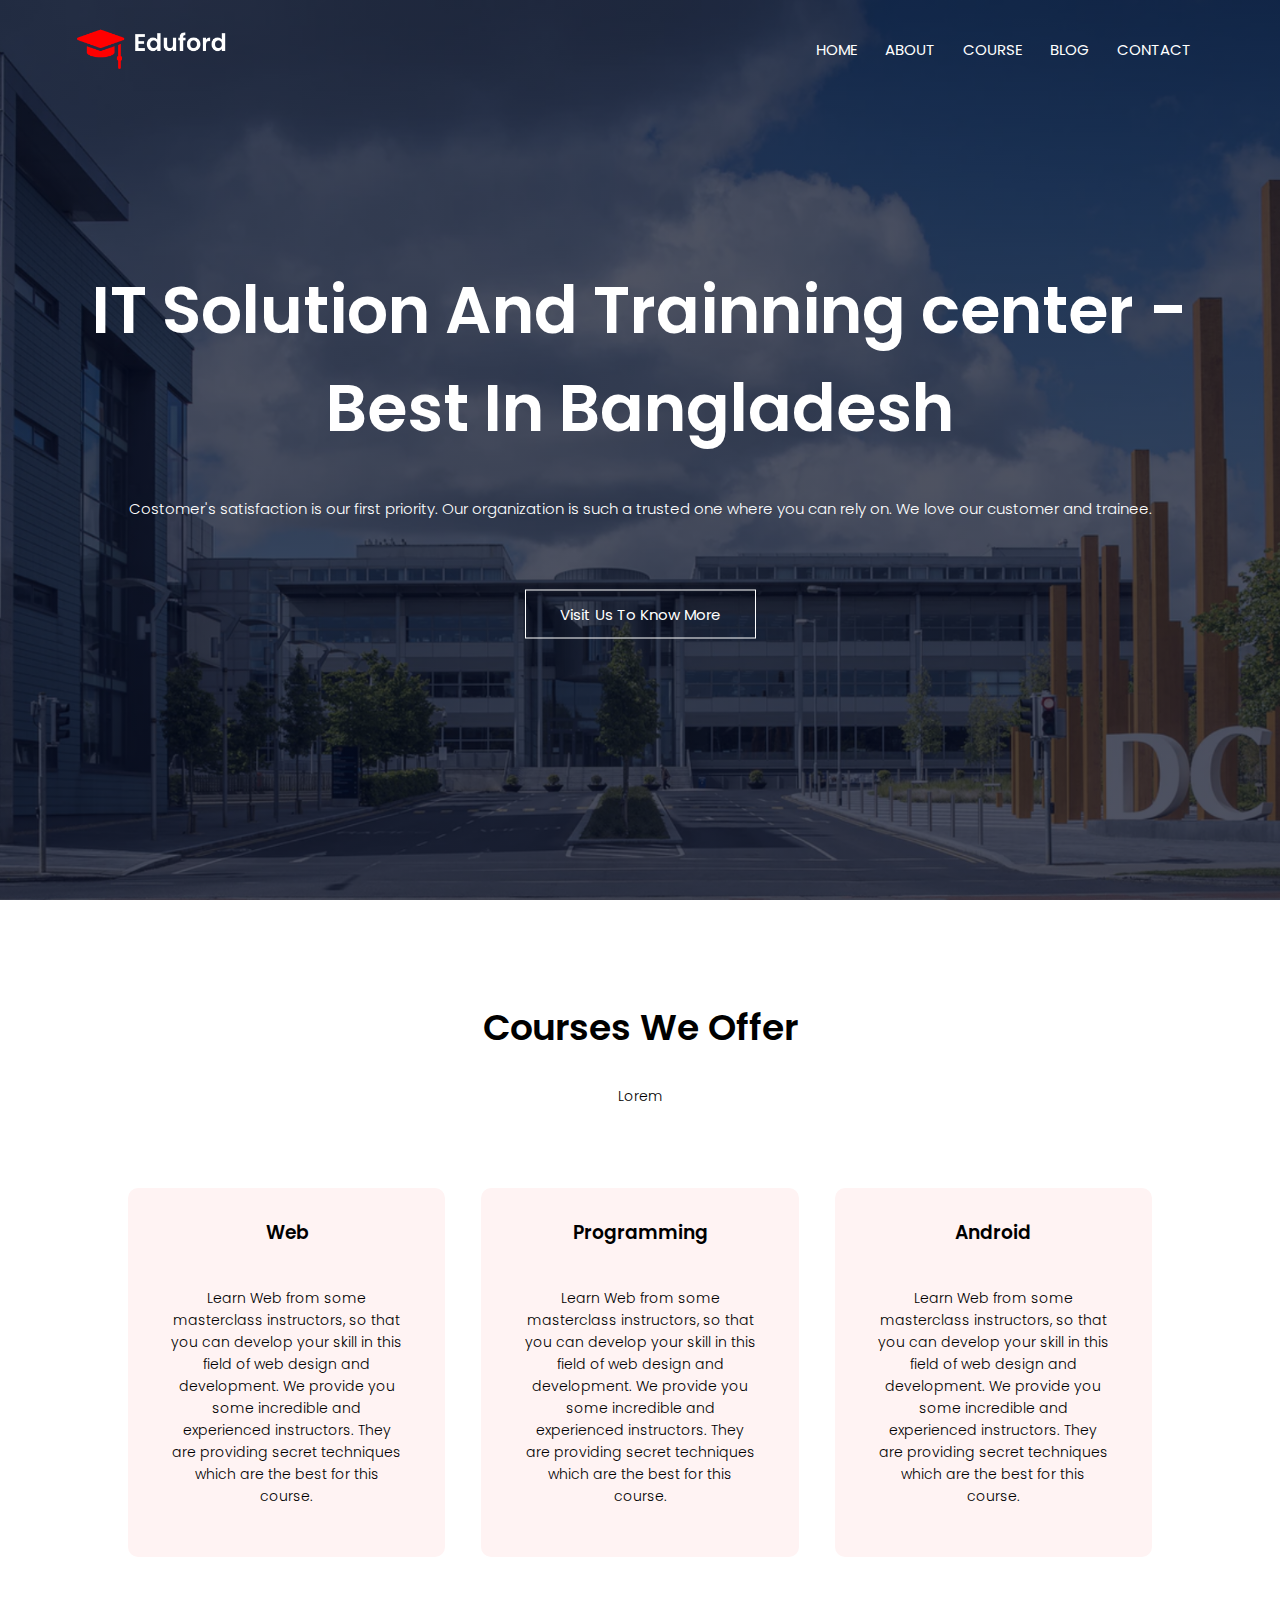
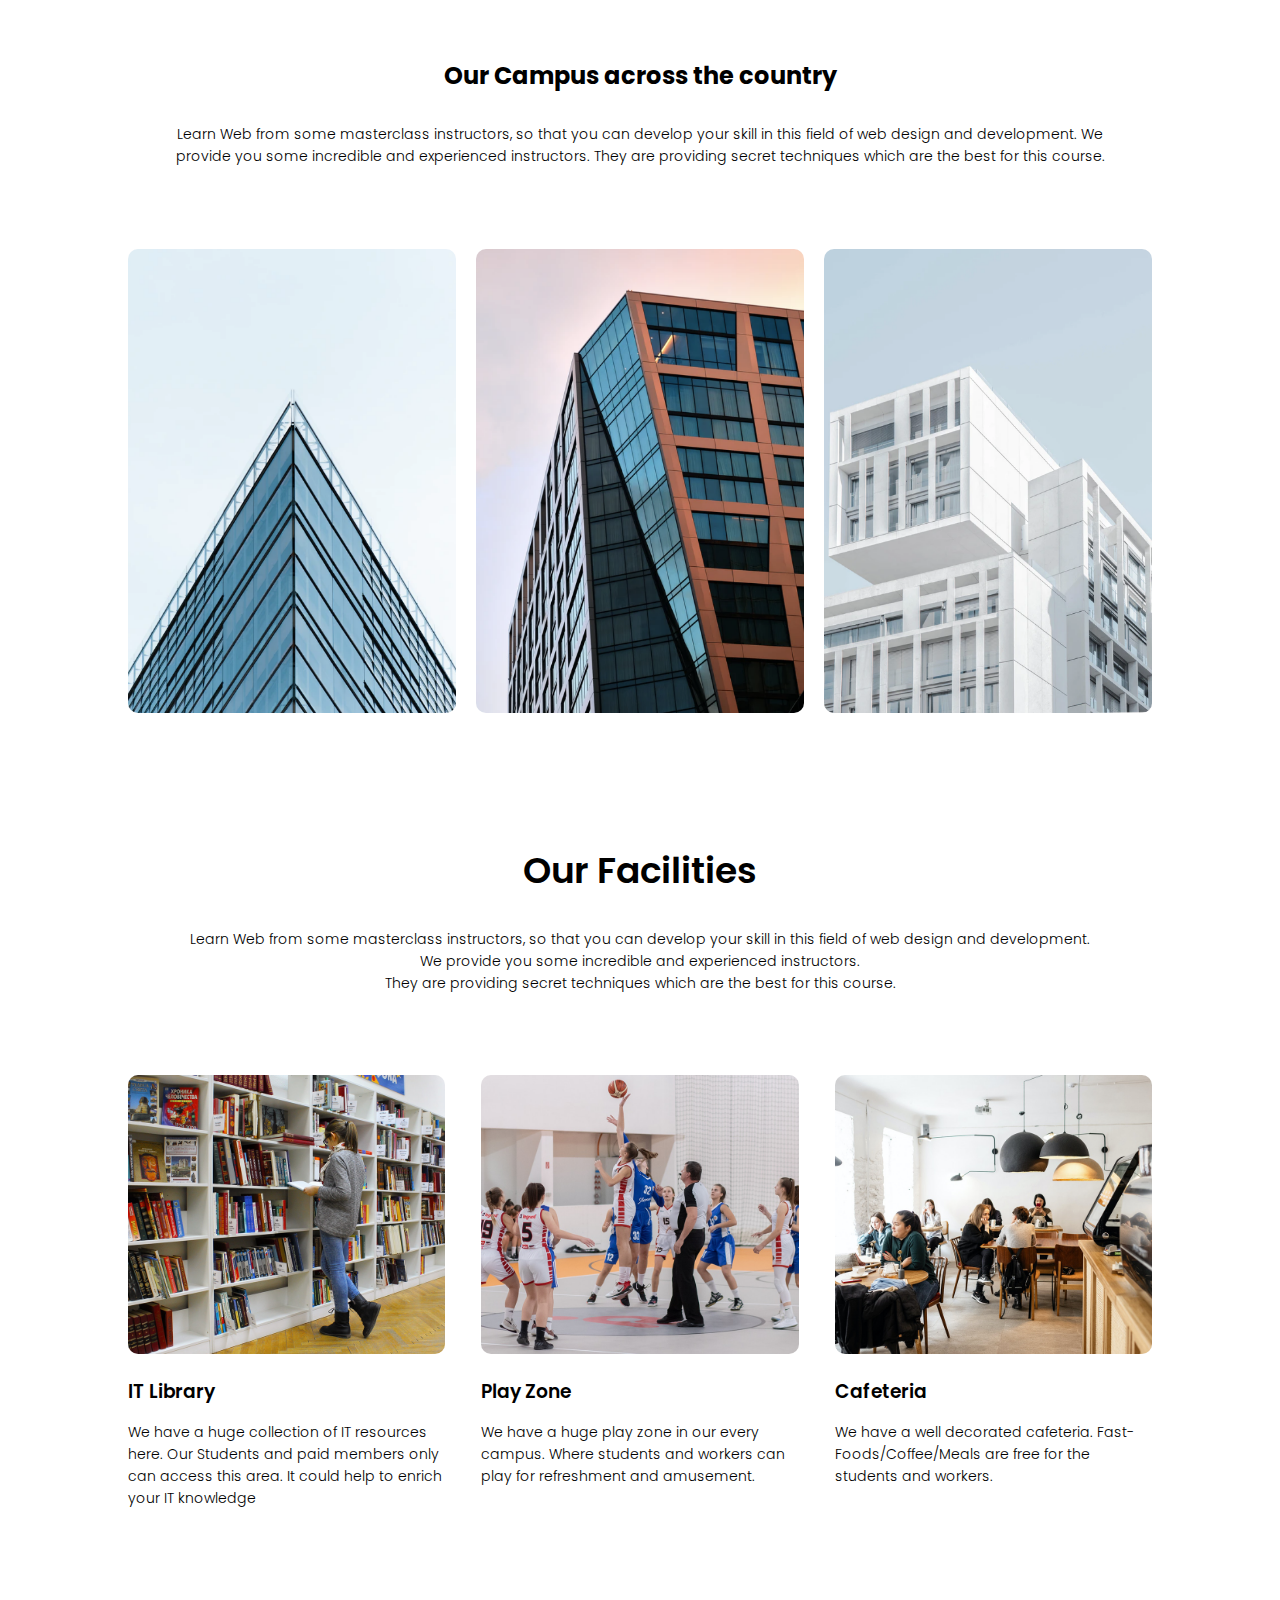
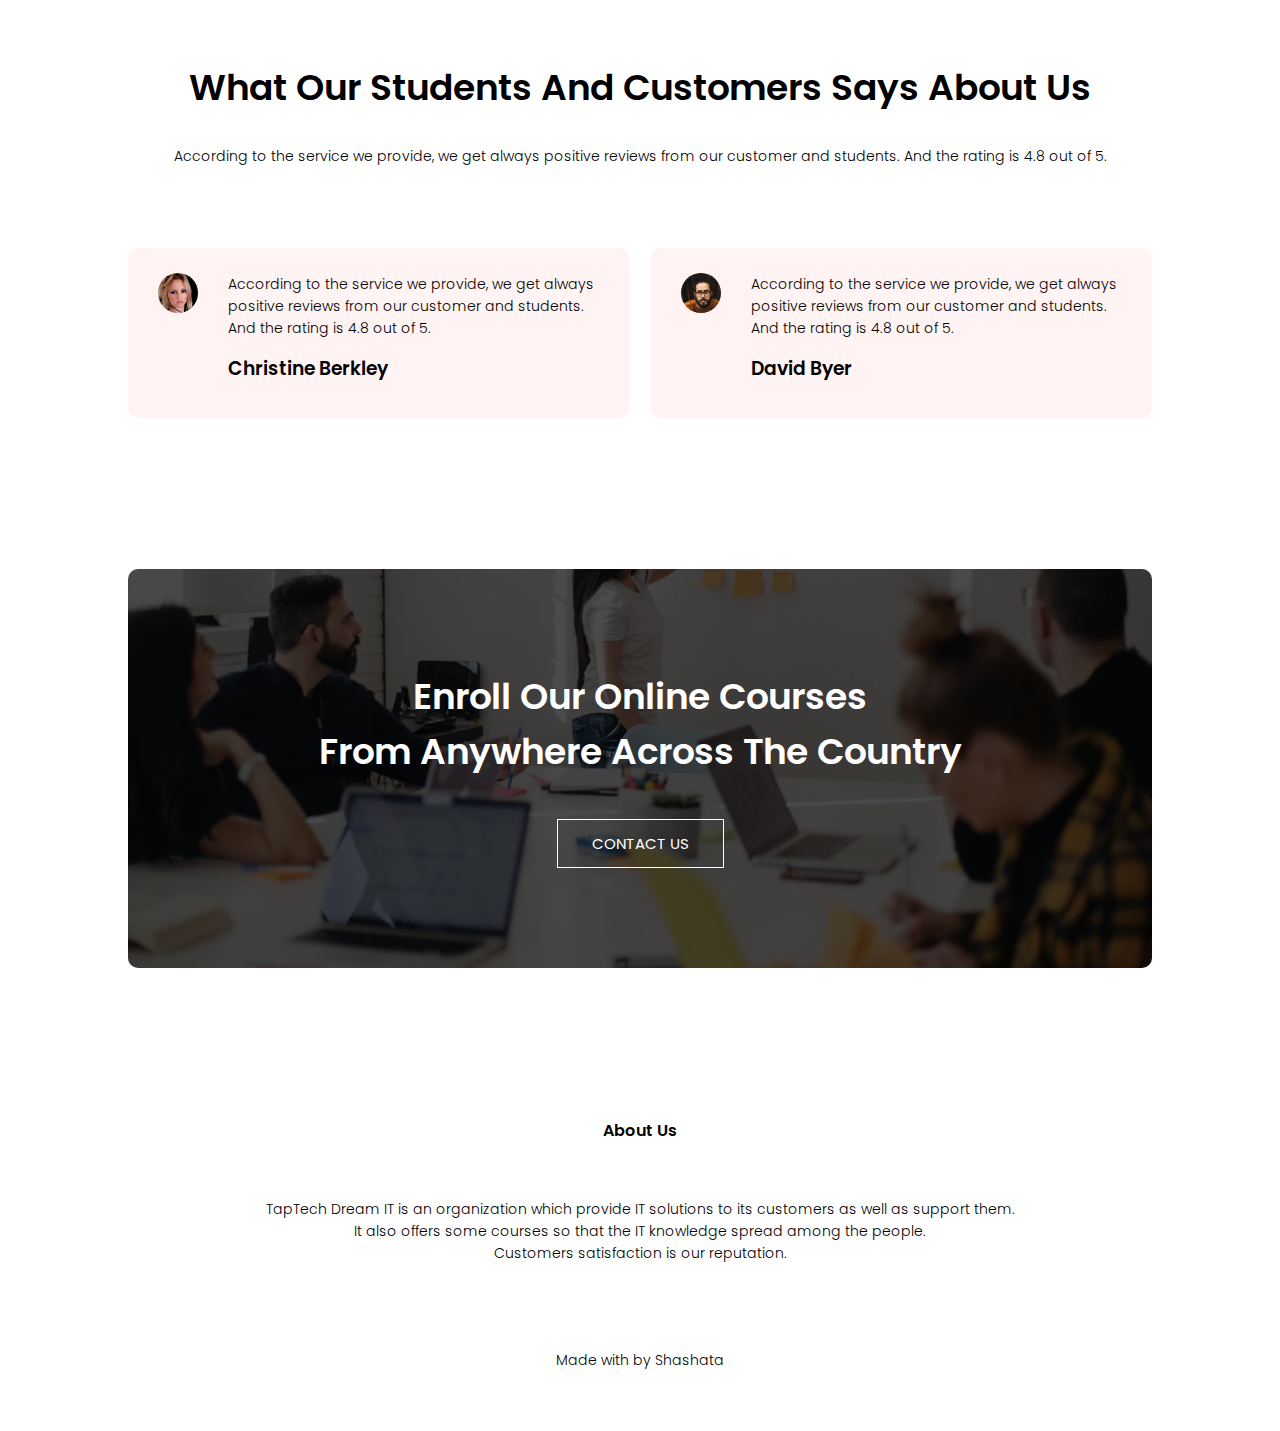
<file: Responsive Web Design TapTech_DreamIT/index.html>
<!DOCTYPE html>
<html>
    <head>
        <meta name="viewport" content="with = device-width, initial-scale = 1.0">
        <title>TapTech Dream IT - IT Solutions On Your Finger Tips</title>
        <link rel="stylesheet" href="style.css">
        <link rel="preconnect" href="https://fonts.googleapis.com">
<link rel="preconnect" href="https://fonts.gstatic.com" crossorigin>
<link href="https://fonts.googleapis.com/css2?family=Poppins:ital,wght@0,100;0,200;0,400;0,600;0,700;1,100&display=swap" rel="stylesheet">
        <link rel="stylesheet" href="https://use.fontawesome.com/releases/v5.15.4/css/all.css" integrity="sha384-DyZ88mC6Up2uqS4h/KRgHuoeGwBcD4Ng9SiP4dIRy0EXTlnuz47vAwmeGwVChigm" crossorigin="anonymous">
    </head>
    <body>
        <section class="header">
            <nav>
                <a href="index.html"><img src="images/logo.png"></a>
                <div class="nav-links" id = "navLinks">
                    <i class="fa fa-times" onclick="hidemenu()"></i>
                    <ul>
                        <li><a href="index.html">HOME</a></li>
                        <li><a href="about.html">ABOUT</a></li>
                        <li><a href="course.html">COURSE</a></li>
                        <li><a href="blog.html">BLOG</a></li>
                        <li><a href="contact.html">CONTACT</a></li>
                    </ul>
                </div>
                <i class="fa fa-bars" onclick="showmenu()"></i>
            </nav>
            <div class="text-box">
                <h1>IT Solution And Trainning center - Best In Bangladesh</h1>
                <p>Costomer's satisfaction is our first priority. Our organization is such a trusted one where you can rely on. We love our customer and trainee.</p>
                <a href="" class="hero-btn">Visit Us To Know More</a>
            </div>
        </section>
        
        
        <!--Course-->
        
        <section class="course">
            <h1>Courses We Offer</h1>
            <p>Lorem</p>
            
            <div class="row">
                <div class="course-col">
                    <h3>Web</h3>
                    <p>Learn Web from some masterclass instructors, so that you can develop your skill in this field of web design and development. We provide you some incredible and experienced instructors. They are providing secret techniques which are the best for this course.</p>
                </div>
                <div class="course-col">
                    <h3>Programming</h3>
                    <p>Learn Web from some masterclass instructors, so that you can develop your skill in this field of web design and development. We provide you some incredible and experienced instructors. They are providing secret techniques which are the best for this course.</p>
                </div>
                <div class="course-col">
                    <h3>Android</h3>
                    <p>Learn Web from some masterclass instructors, so that you can develop your skill in this field of web design and development. We provide you some incredible and experienced instructors. They are providing secret techniques which are the best for this course.</p>
                </div>
            </div>
        </section>
        
        <!--Campus-->
        <section class="campus">
            <h2>Our Campus across the country</h2>
            <p>Learn Web from some masterclass instructors, so that you can develop your skill in this field of web design and development. We provide you some incredible and experienced instructors. They are providing secret techniques which are the best for this course.</p>
            
            <div class="row">
                <div class="campus-col">
                    <img src="images/london.png">
                    <div class="layer">
                        <h3>DHANMONDI</h3>
                    </div>
                </div>
                <div class="campus-col">
                    <img src="images/newyork.png">
                    <div class="layer">
                        <h3>UTTARA</h3>
                    </div>
                </div>
                <div class="campus-col">
                    <img src="images/washington.png">
                    <div class="layer">
                        <h3>BANANI</h3>
                    </div>
                </div>
            </div>
        </section>
        
        <!--- Facilities -->
        
        <section class="facilities">
            <h1>Our Facilities</h1>
            <p>Learn Web from some masterclass instructors, so that you can develop your skill in this field of web design and development.<br>We provide you some incredible and experienced instructors.<br>They are providing secret techniques which are the best for this course.</p>
            
            <div class="row">
                <div class="facilities-col">
                    <img src="images/library.png">
                    <h3>IT Library</h3>
                    <p>We have a huge collection of IT resources here. Our Students and paid members only can access this area. It could help to enrich your IT knowledge</p>
                </div>
                <div class="facilities-col">
                    <img src="images/basketball.png">
                    <h3>Play Zone</h3>
                    <p>We have a huge play zone in our every campus. Where students and workers can play for refreshment and amusement.</p>
                </div>
                <div class="facilities-col">
                    <img src="images/cafeteria.png">
                    <h3>Cafeteria</h3>
                    <p>We have a well decorated cafeteria. Fast-Foods/Coffee/Meals are free for the students and workers.</p>
                </div>
            </div>
        </section>
        
        <!--Testimonials-->
        
        <section class="testimonials">
            <h1>What Our Students And Customers Says About Us</h1>
            <p>According to the service we provide, we get always positive reviews from our customer and students. And the rating is 4.8 out of 5.</p>
            <div class="row">
                <div class="testimonials-col">
                    <img src="images/user1.jpg">
                    <div>
                        <p>According to the service we provide, we get always positive reviews from our customer and students. And the rating is 4.8 out of 5.</p>
                    <h3>Christine Berkley</h3>
                    <i class="fa fa-star"></i>
                    <i class="fa fa-star"></i>
                    <i class="fa fa-star"></i>
                    <i class="fa fa-star"></i>
                    <i class="fa fa-star-half-alt"></i>
                    </div>
                </div>
                <div class="testimonials-col">
                    <img src="images/user2.jpg">
                    <div>
                        <p>According to the service we provide, we get always positive reviews from our customer and students. And the rating is 4.8 out of 5.</p>
                    <h3>David Byer</h3>
                    <i class="fas fa-star"></i>
                    <i class="fas fa-star"></i>
                    <i class="fas fa-star"></i>
                    <i class="fas fa-star"></i>
                    <i class="fas fa-star-half-alt"></i>
                    </div>
                </div>
            </div>
        </section>
        
        <!--Action-->
        <section class="cta">
            <h1>Enroll Our Online Courses<br>From Anywhere Across The Country</h1>
            <a href="" class="hero-btn">CONTACT US</a>
        </section>
        
        <!--Footer-->
        
        <section class="footer">
            <h4>About Us</h4>
            <p>TapTech Dream IT is an organization which provide IT solutions to its customers as well as support them.<br>It also offers some courses so that the IT knowledge spread among the people.<br>Customers satisfaction is our reputation.</p>
            <div class="icons">
                <a href="https://web.facebook.com/mondol.shashwata/" target="blank">
                <i class="fab fa-facebook-square"></i></a>
                <a href="https://www.linkedin.com/in/shashata-kumar-mondol-247493153/" target="blank">
                <i class="fab fa-instagram-square"></i></a>
                <a href="https://www.linkedin.com/in/shashata-kumar-mondol-247493153/" target="blank">
                <i class="fab fa-linkedin"></i></a>
                <a href="https://web.facebook.com/mondol.shashwata/" target="blank">
                <i class="fab fa-twitter-square"></i></a>
            </div>
            <p>Made with <i class="far fa-heart"></i> by Shashata</p>
        </section>
        
        
        
        
        
        <!--Javascript code for Toggle menu-->
        <script>
            var navLinks = document.getElementById("navLinks");
            
            function showmenu(){
                navLinks.style.right = "0";
            }
            
            function hidemenu(){
                navLinks.style.right = "-200px";
            }
            
        </script>
    </body>
</html>
</file>
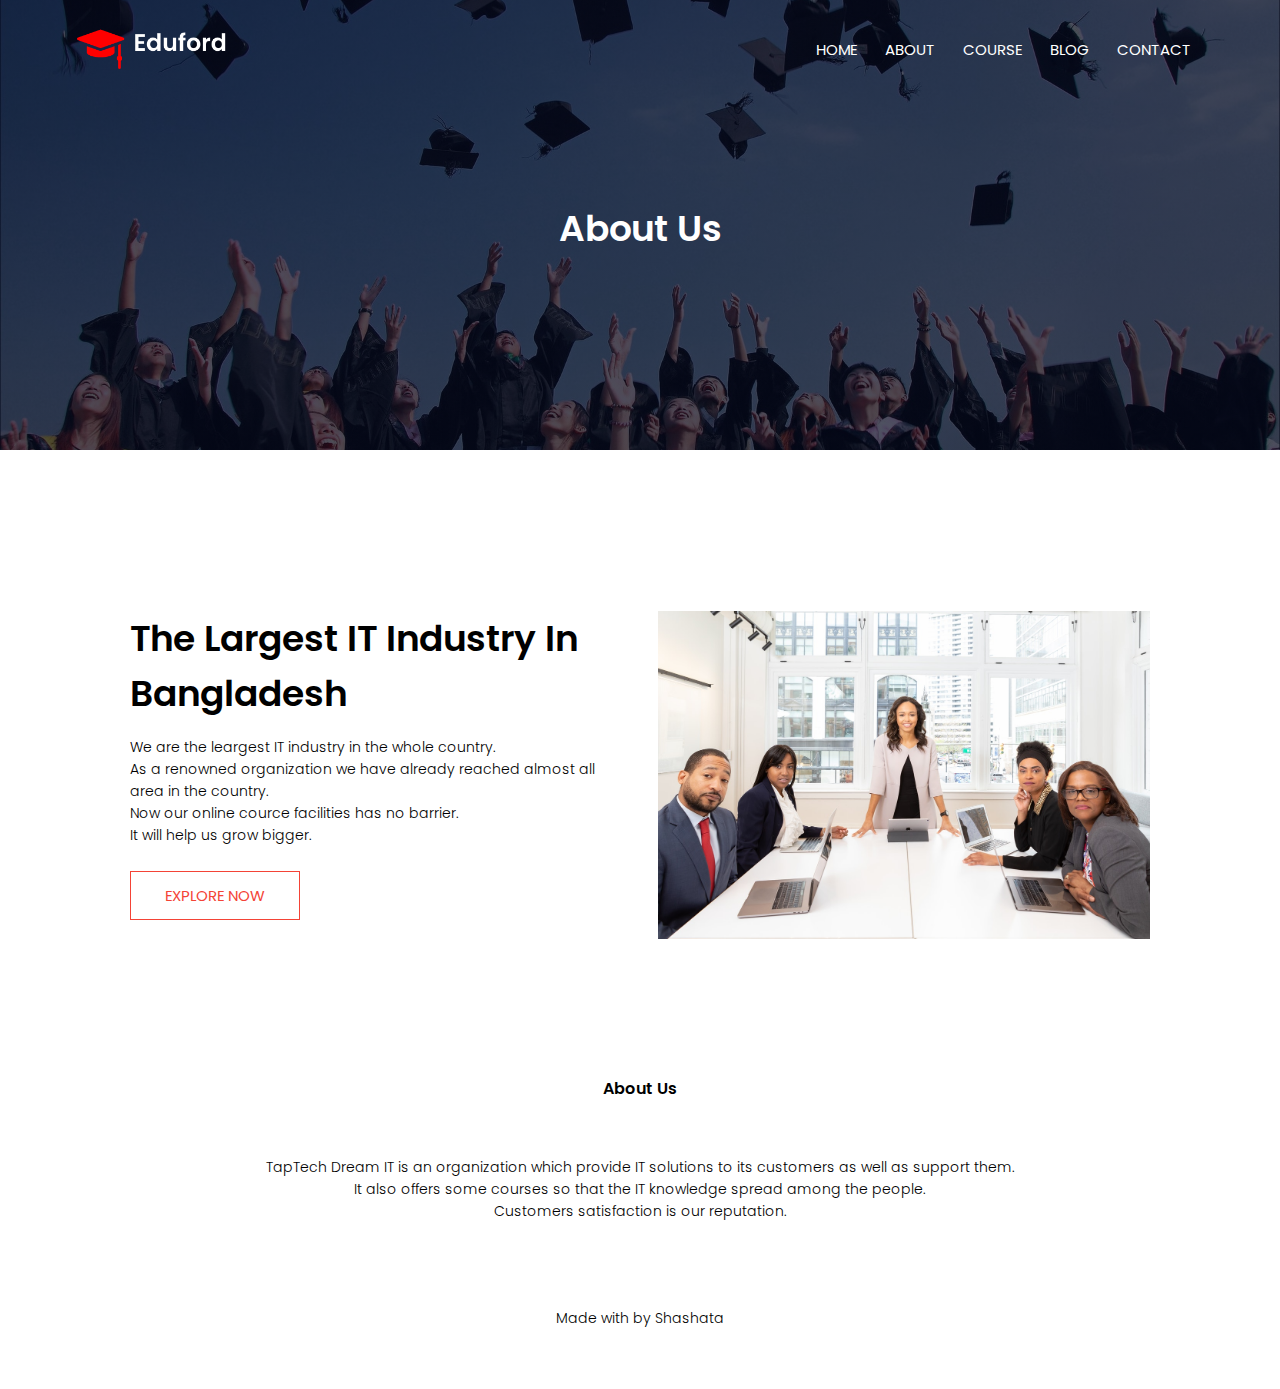
<file: Responsive Web Design TapTech_DreamIT/about.html>
<!DOCTYPE html>
<html>
    <head>
        <meta name="viewport" content="with = device-width, initial-scale = 1.0">
        <title>TapTech Dream IT - IT Solutions On Your Finger Tips</title>
        <link rel="stylesheet" href="style.css">
        <link rel="preconnect" href="https://fonts.googleapis.com">
<link rel="preconnect" href="https://fonts.gstatic.com" crossorigin>
<link href="https://fonts.googleapis.com/css2?family=Poppins:ital,wght@0,100;0,200;0,400;0,600;0,700;1,100&display=swap" rel="stylesheet">
        <link rel="stylesheet" href="https://use.fontawesome.com/releases/v5.15.4/css/all.css" integrity="sha384-DyZ88mC6Up2uqS4h/KRgHuoeGwBcD4Ng9SiP4dIRy0EXTlnuz47vAwmeGwVChigm" crossorigin="anonymous">
    </head>
    <body>
        <section class="sub-header">
            <nav>
                <a href="index.html"><img src="images/logo.png"></a>
                <div class="nav-links" id = "navLinks">
                    <i class="fa fa-times" onclick="hidemenu()"></i>
                    <ul>
                        <li><a href="index.html">HOME</a></li>
                        <li><a href="about.html">ABOUT</a></li>
                        <li><a href="course.html">COURSE</a></li>
                        <li><a href="blog.html">BLOG</a></li>
                        <li><a href="contact.html">CONTACT</a></li>
                    </ul>
                </div>
                <i class="fa fa-bars" onclick="showmenu()"></i>
            </nav>
            <h1>About Us</h1>
        </section>
        
        <!-- Content of About Us -->
        
        <section class="about-us">
            <div class="row">
                <div class="about-col">
                    <h1>The Largest IT Industry In Bangladesh</h1>
                    <p>We are the leargest IT industry in the whole country.<br>As a renowned organization we have already reached almost all area in the country.<br>Now our online cource facilities has no barrier.<br>It will help us grow bigger.</p>
                    <a href="" class="hero-btn red-btn">EXPLORE NOW</a>
                </div>
                <div class="about-col">
                    <img src="images/about.jpg">
                </div>
            </div>
        </section>
        
        
 
        
        <!--Footer-->
        
        <section class="footer">
            <h4>About Us</h4>
            <p>TapTech Dream IT is an organization which provide IT solutions to its customers as well as support them.<br>It also offers some courses so that the IT knowledge spread among the people.<br>Customers satisfaction is our reputation.</p>
            <div class="icons">
                <a href="https://web.facebook.com/mondol.shashwata/" target="blank">
                    <i class="fab fa-facebook-square"></i></a>
                    <a href="https://www.linkedin.com/in/shashata-kumar-mondol-247493153/" target="blank">
                    <i class="fab fa-instagram-square"></i></a>
                    <a href="https://www.linkedin.com/in/shashata-kumar-mondol-247493153/" target="blank">
                    <i class="fab fa-linkedin"></i></a>
                    <a href="https://web.facebook.com/mondol.shashwata/" target="blank">
                    <i class="fab fa-twitter-square"></i></a>
            </div>
            <p>Made with <i class="far fa-heart"></i> by Shashata</p>
        </section>
        
        
        
        
        
        <!--Javascript code for Toggle menu-->
        <script>
            var navLinks = document.getElementById("navLinks");
            
            function showmenu(){
                navLinks.style.right = "0";
            }
            
            function hidemenu(){
                navLinks.style.right = "-200px";
            }
            
        </script>
    </body>
</html>
</file>
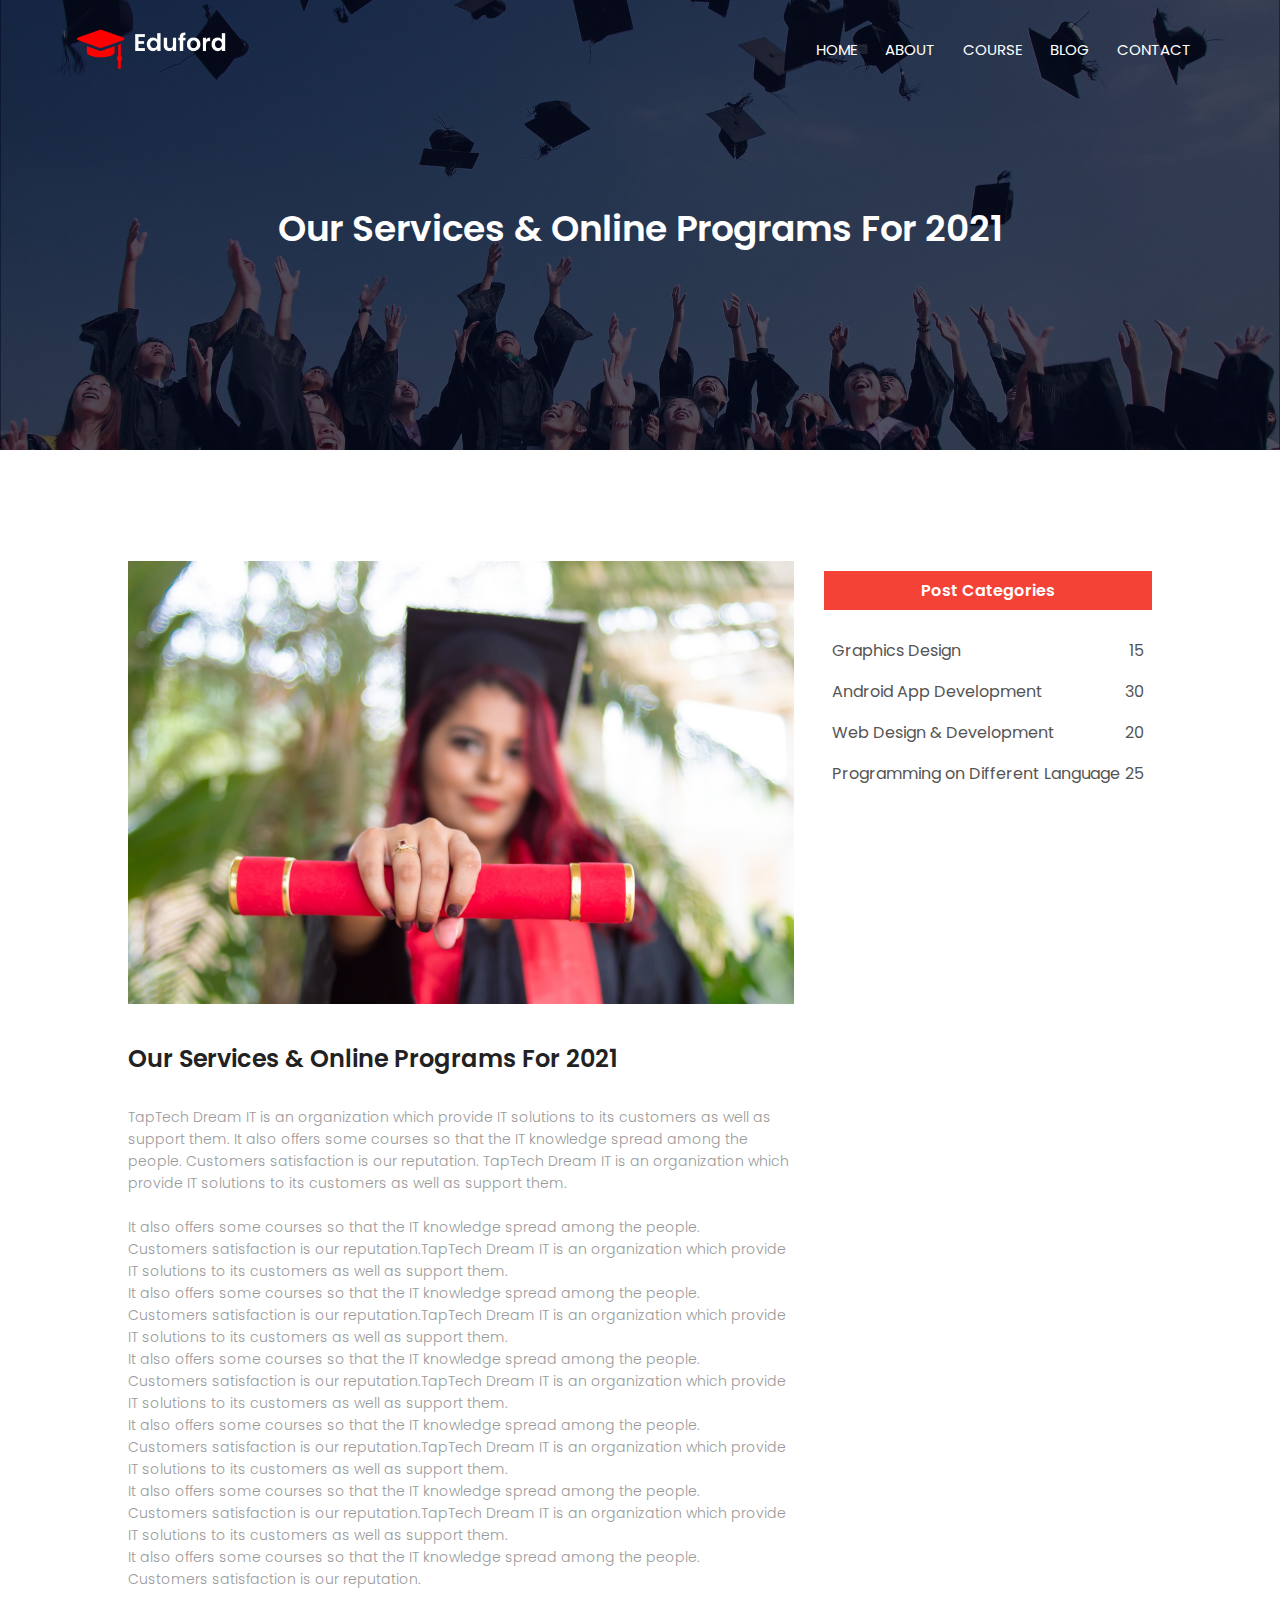
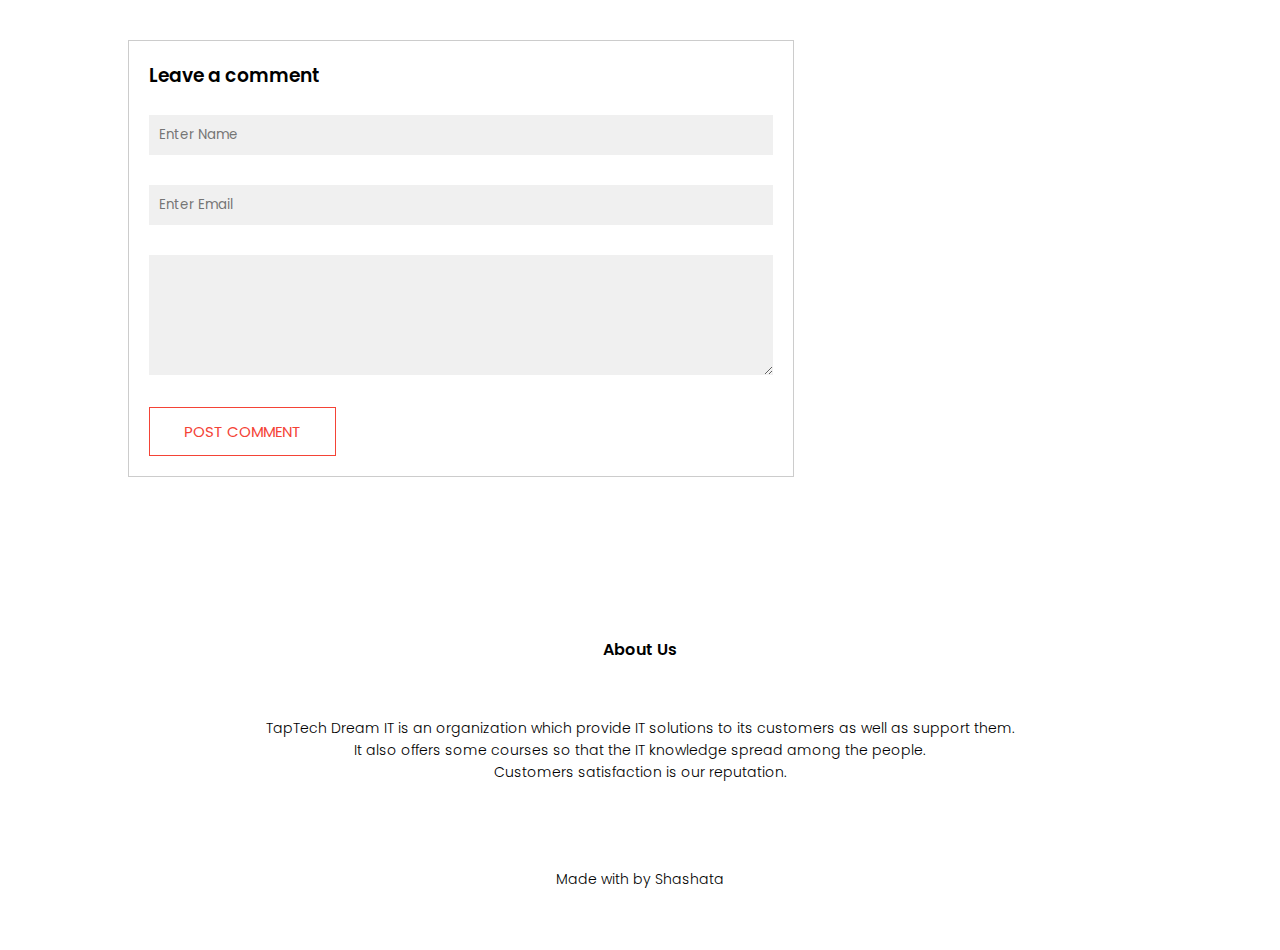
<file: Responsive Web Design TapTech_DreamIT/blog.html>
<!DOCTYPE html>
<html>
    <head>
        <meta name="viewport" content="with = device-width, initial-scale = 1.0">
        <title>TapTech Dream IT - IT Solutions On Your Finger Tips</title>
        <link rel="stylesheet" href="style.css">
        <link rel="preconnect" href="https://fonts.googleapis.com">
<link rel="preconnect" href="https://fonts.gstatic.com" crossorigin>
<link href="https://fonts.googleapis.com/css2?family=Poppins:ital,wght@0,100;0,200;0,400;0,600;0,700;1,100&display=swap" rel="stylesheet">
        <link rel="stylesheet" href="https://use.fontawesome.com/releases/v5.15.4/css/all.css" integrity="sha384-DyZ88mC6Up2uqS4h/KRgHuoeGwBcD4Ng9SiP4dIRy0EXTlnuz47vAwmeGwVChigm" crossorigin="anonymous">
    </head>
    <body>
        <section class="sub-header">
            <nav>
                <a href="index.html"><img src="images/logo.png"></a>
                <div class="nav-links" id = "navLinks">
                    <i class="fa fa-times" onclick="hidemenu()"></i>
                    <ul>
                        <li><a href="index.html">HOME</a></li>
                        <li><a href="about.html">ABOUT</a></li>
                        <li><a href="course.html">COURSE</a></li>
                        <li><a href="blog.html">BLOG</a></li>
                        <li><a href="contact.html">CONTACT</a></li>
                    </ul>
                </div>
                <i class="fa fa-bars" onclick="showmenu()"></i>
            </nav>
            <h1>Our Services & Online Programs For 2021</h1>
        </section>
        
        
        <!-- Blog page content -->
        
        
        <section class="blog-content">
            <div class="row">
                <div class="blog-left">
                    <img src="images/certificate.jpg">
                    <h2>Our Services & Online Programs For 2021</h2>
                    <p>TapTech Dream IT is an organization which provide IT solutions to its customers as well as support them. It also offers some courses so that the IT knowledge spread among the people. Customers satisfaction is our reputation. TapTech Dream IT is an organization which provide IT solutions to its customers as well as support them.<br><br>It also offers some courses so that the IT knowledge spread among the people.<br>Customers satisfaction is our reputation.TapTech Dream IT is an organization which provide IT solutions to its customers as well as support them.<br>It also offers some courses so that the IT knowledge spread among the people.<br>Customers satisfaction is our reputation.TapTech Dream IT is an organization which provide IT solutions to its customers as well as support them.<br>It also offers some courses so that the IT knowledge spread among the people.<br>Customers satisfaction is our reputation.TapTech Dream IT is an organization which provide IT solutions to its customers as well as support them.<br>It also offers some courses so that the IT knowledge spread among the people.<br>Customers satisfaction is our reputation.TapTech Dream IT is an organization which provide IT solutions to its customers as well as support them.<br>It also offers some courses so that the IT knowledge spread among the people.<br>Customers satisfaction is our reputation.TapTech Dream IT is an organization which provide IT solutions to its customers as well as support them.<br>It also offers some courses so that the IT knowledge spread among the people.<br>Customers satisfaction is our reputation.</p>
                    
                    <div class="comment-box">
                        <h3>Leave a comment</h3>
                        
                        <form class="comment-form">
                            <input type="text" placeholder="Enter Name">
                            <input type="text" placeholder="Enter Email">
                            <textarea rows="5" placeholder="Your comment">
                            </textarea>
                            <button type="submit" class="hero-btn red-btn">POST COMMENT</button>
                        </form>
                    </div>
                    
                </div>
                <div class="blog-right">
                    <h3>Post Categories</h3>
                    <div>
                        <span>Graphics Design</span>
                        <span>15</span>
                    </div>
                    <div>
                        <span>Android App Development</span>
                        <span>30</span>
                    </div>
                    <div>
                        <span>Web Design & Development</span>
                        <span>20</span>
                    </div>
                    <div>
                        <span>Programming on Different Language</span>
                        <span>25</span>
                    </div>
                </div>
            </div>
        </section>
        
        
        
        
        
 
        
        <!--Footer-->
        
        <section class="footer">
            <h4>About Us</h4>
            <p>TapTech Dream IT is an organization which provide IT solutions to its customers as well as support them.<br>It also offers some courses so that the IT knowledge spread among the people.<br>Customers satisfaction is our reputation.</p>
            <div class="icons">
                <a href="https://web.facebook.com/mondol.shashwata/" target="blank">
                    <i class="fab fa-facebook-square"></i></a>
                    <a href="https://www.linkedin.com/in/shashata-kumar-mondol-247493153/" target="blank">
                    <i class="fab fa-instagram-square"></i></a>
                    <a href="https://www.linkedin.com/in/shashata-kumar-mondol-247493153/" target="blank">
                    <i class="fab fa-linkedin"></i></a>
                    <a href="https://web.facebook.com/mondol.shashwata/" target="blank">
                    <i class="fab fa-twitter-square"></i></a>
            </div>
            <p>Made with <i class="far fa-heart"></i> by Shashata</p>
        </section>
        
        
        
        
        
        <!--Javascript code for Toggle menu-->
        <script>
            var navLinks = document.getElementById("navLinks");
            
            function showmenu(){
                navLinks.style.right = "0";
            }
            
            function hidemenu(){
                navLinks.style.right = "-200px";
            }
            
        </script>
    </body>
</html>
</file>
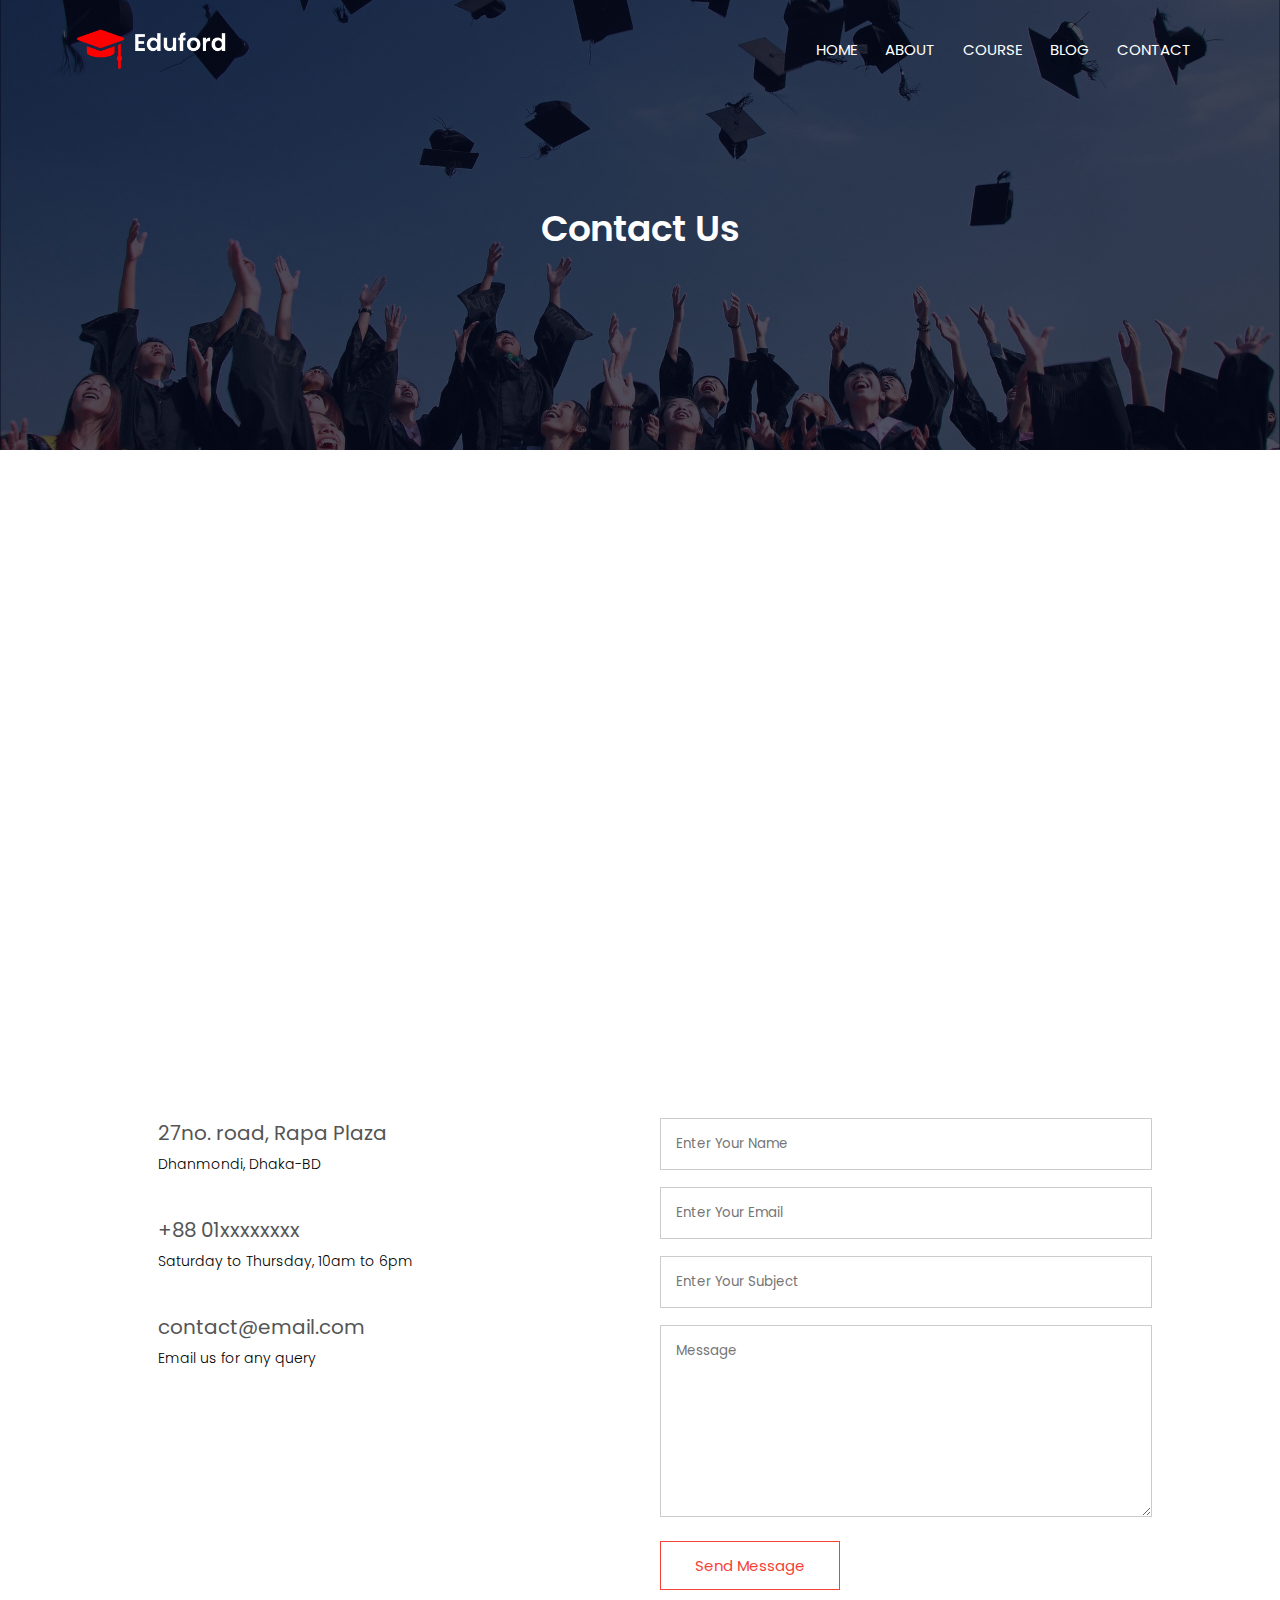
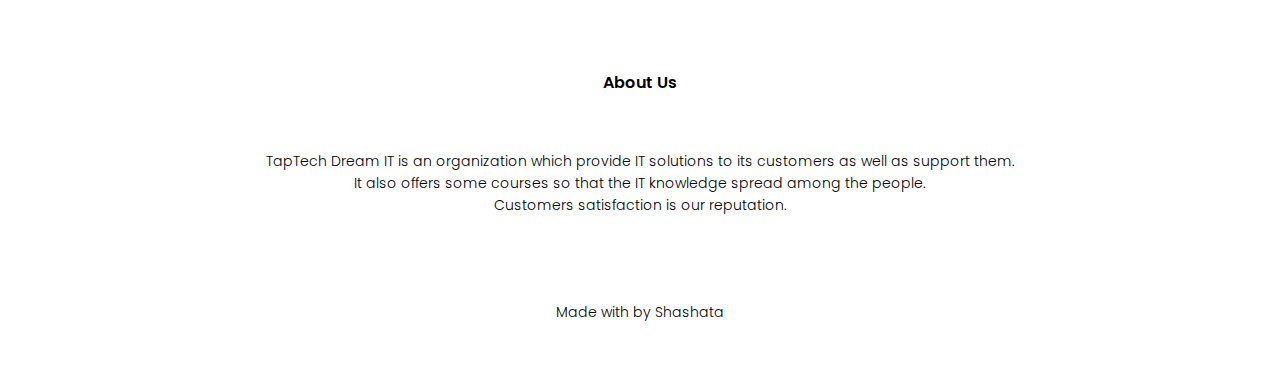
<file: Responsive Web Design TapTech_DreamIT/contact.html>
<!DOCTYPE html>
<html>
    <head>
        <meta name="viewport" content="with = device-width, initial-scale = 1.0">
        <title>TapTech Dream IT - IT Solutions On Your Finger Tips</title>
        <link rel="stylesheet" href="style.css">
        <link rel="preconnect" href="https://fonts.googleapis.com">
<link rel="preconnect" href="https://fonts.gstatic.com" crossorigin>
<link href="https://fonts.googleapis.com/css2?family=Poppins:ital,wght@0,100;0,200;0,400;0,600;0,700;1,100&display=swap" rel="stylesheet">
        <link rel="stylesheet" href="https://use.fontawesome.com/releases/v5.15.4/css/all.css" integrity="sha384-DyZ88mC6Up2uqS4h/KRgHuoeGwBcD4Ng9SiP4dIRy0EXTlnuz47vAwmeGwVChigm" crossorigin="anonymous">
    </head>
    <body>
        <section class="sub-header">
            <nav>
                <a href="index.html"><img src="images/logo.png"></a>
                <div class="nav-links" id = "navLinks">
                    <i class="fa fa-times" onclick="hidemenu()"></i>
                    <ul>
                        <li><a href="index.html">HOME</a></li>
                        <li><a href="about.html">ABOUT</a></li>
                        <li><a href="course.html">COURSE</a></li>
                        <li><a href="blog.html">BLOG</a></li>
                        <li><a href="contact.html">CONTACT</a></li>
                    </ul>
                </div>
                <i class="fa fa-bars" onclick="showmenu()"></i>
            </nav>
            <h1>Contact Us</h1>
        </section>
        
        <!--Contact Us-->
        
        
        
        <section class="location">
            
            <iframe src="https://www.google.com/maps/embed?pb=!1m18!1m12!1m3!1d233667.82239271334!2d90.27923787208863!3d23.780887456058103!2m3!1f0!2f0!3f0!3m2!1i1024!2i768!4f13.1!3m3!1m2!1s0x3755b8b087026b81%3A0x8fa563bbdd5904c2!2sDhaka!5e0!3m2!1sen!2sbd!4v1628731849588!5m2!1sen!2sbd" width="600" height="450" style="border:0;" allowfullscreen="" loading="lazy"></iframe>
            
        </section>
        
        <section class="contact-us">
            
            <div class="row">
                <div class="contact-col">
                    <div>
                        <i class="fa fa-home"></i>
                        <span>
                            <h5>27no. road, Rapa Plaza</h5>
                            <p>Dhanmondi, Dhaka-BD</p>
                        </span>
                    </div>
                    <div>
                        <i class="fa fa-phone"></i>
                        <span>
                            <h5>+88 01xxxxxxxx</h5>
                            <p>Saturday to Thursday, 10am to 6pm</p>
                        </span>
                    </div>
                    <div>
                        <i class="fa fa-envelope-open"></i>
                        <span>
                            <h5>contact@email.com</h5>
                            <p>Email us for any query</p>
                        </span>
                    </div>
                </div>
                
                <div class="contact-col">
                    <form action="form-handler.php" method="post">
                        <input type="text" name="name" placeholder="Enter Your Name" required>
                        <input type="email" name="email" placeholder="Enter Your Email" required>
                        <input type="text" name="subject" placeholder="Enter Your Subject" required>
                        <textarea rows="8" name="message" placeholder="Message" required></textarea>
                        <button type="submit" class="hero-btn red-btn">Send Message</button>
                    </form>
                </div>
                
            </div>
            
        </section>
        
 
        
        <!--Footer-->
        
        <section class="footer">
            <h4>About Us</h4>
            <p>TapTech Dream IT is an organization which provide IT solutions to its customers as well as support them.<br>It also offers some courses so that the IT knowledge spread among the people.<br>Customers satisfaction is our reputation.</p>
            <div class="icons">
                <a href="https://web.facebook.com/mondol.shashwata/" target="blank">
                    <i class="fab fa-facebook-square"></i></a>
                    <a href="https://www.linkedin.com/in/shashata-kumar-mondol-247493153/" target="blank">
                    <i class="fab fa-instagram-square"></i></a>
                    <a href="https://www.linkedin.com/in/shashata-kumar-mondol-247493153/" target="blank">
                    <i class="fab fa-linkedin"></i></a>
                    <a href="https://web.facebook.com/mondol.shashwata/" target="blank">
                    <i class="fab fa-twitter-square"></i></a>
            </div>
            <p>Made with <i class="far fa-heart"></i> by Shashata</p>
        </section>
        
        
        
        
        
        <!--Javascript code for Toggle menu-->
        <script>
            var navLinks = document.getElementById("navLinks");
            
            function showmenu(){
                navLinks.style.right = "0";
            }
            
            function hidemenu(){
                navLinks.style.right = "-200px";
            }
            
        </script>
    </body>
</html>
</file>
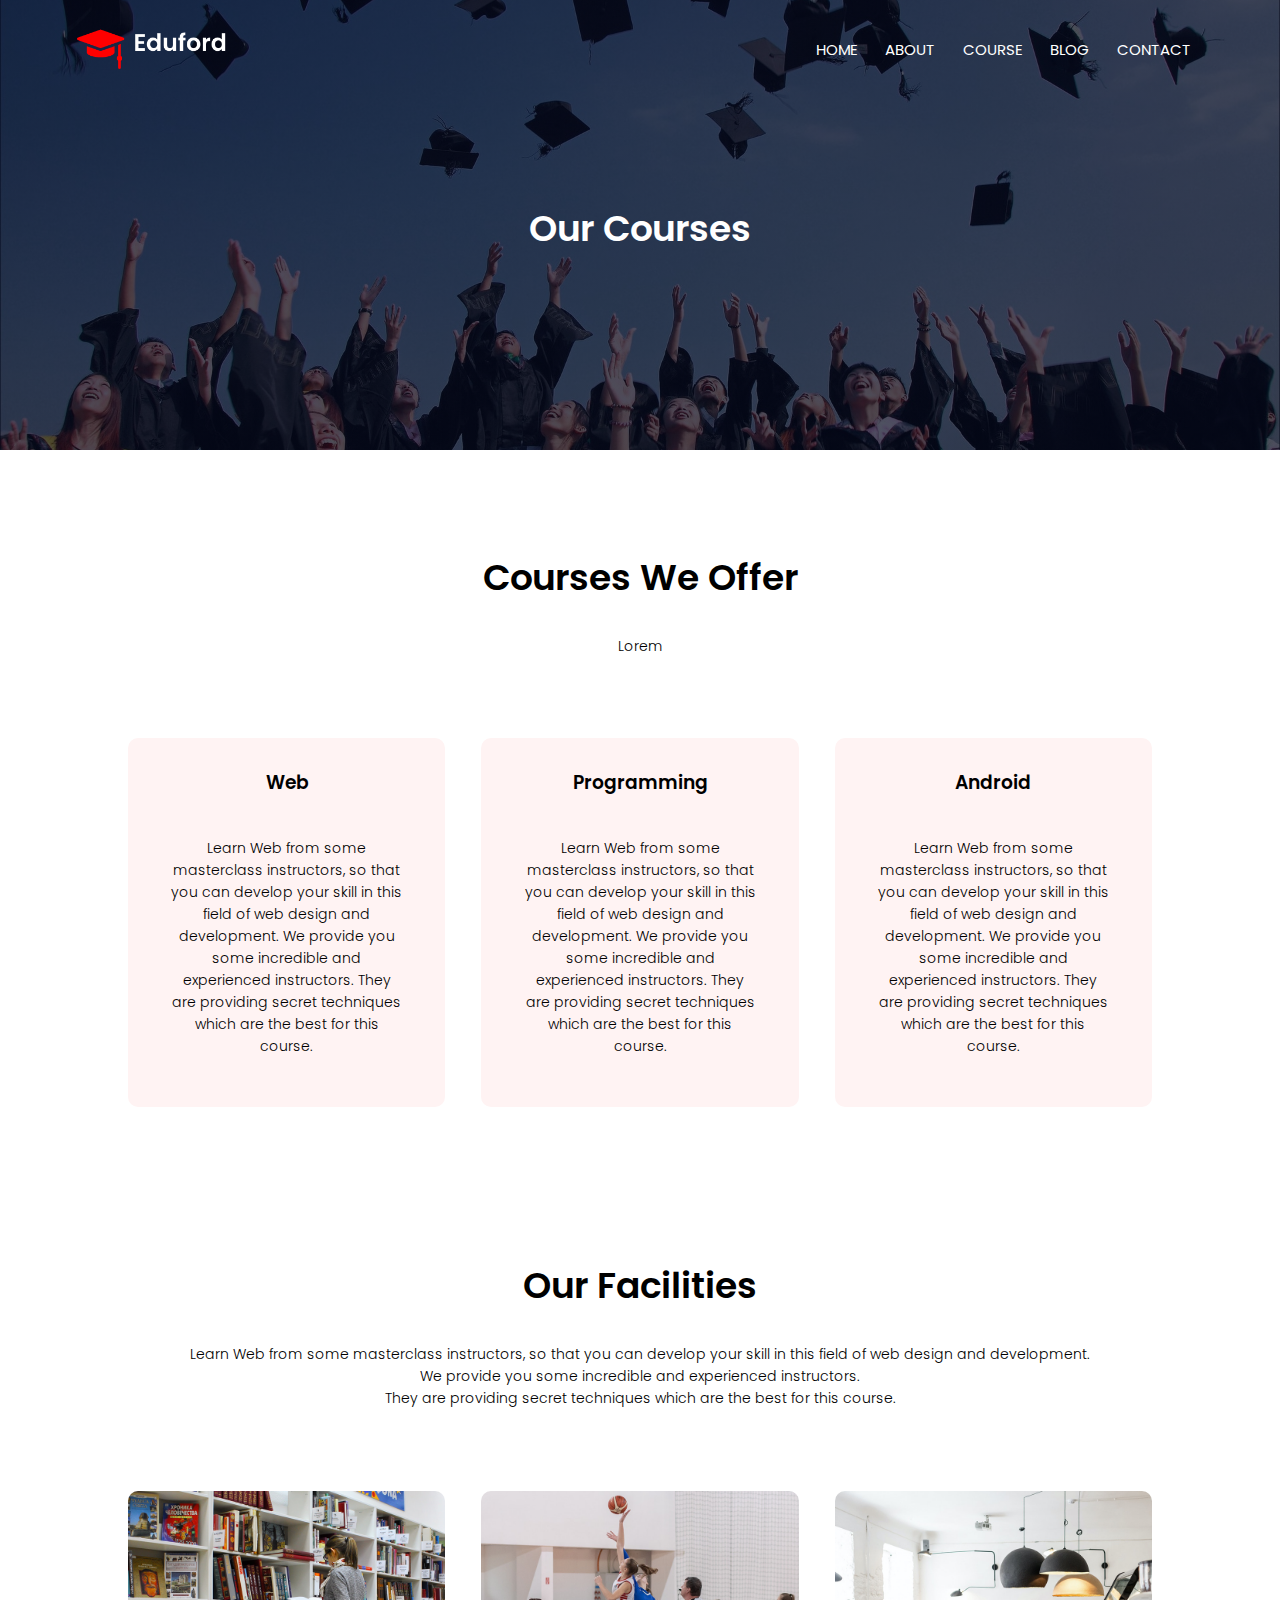
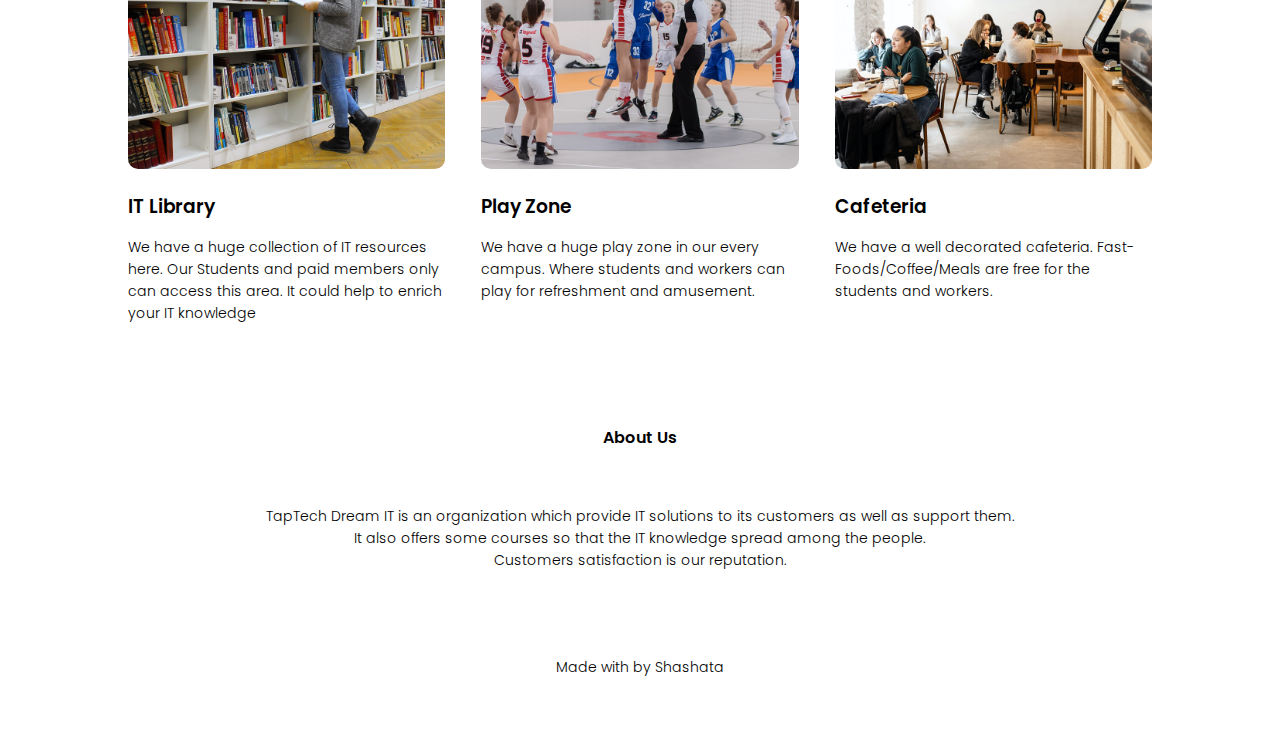
<file: Responsive Web Design TapTech_DreamIT/course.html>
<!DOCTYPE html>
<html>
    <head>
        <meta name="viewport" content="with = device-width, initial-scale = 1.0">
        <title>TapTech Dream IT - IT Solutions On Your Finger Tips</title>
        <link rel="stylesheet" href="style.css">
        <link rel="preconnect" href="https://fonts.googleapis.com">
<link rel="preconnect" href="https://fonts.gstatic.com" crossorigin>
<link href="https://fonts.googleapis.com/css2?family=Poppins:ital,wght@0,100;0,200;0,400;0,600;0,700;1,100&display=swap" rel="stylesheet">
        <link rel="stylesheet" href="https://use.fontawesome.com/releases/v5.15.4/css/all.css" integrity="sha384-DyZ88mC6Up2uqS4h/KRgHuoeGwBcD4Ng9SiP4dIRy0EXTlnuz47vAwmeGwVChigm" crossorigin="anonymous">
    </head>
    <body>
        <section class="sub-header">
            <nav>
                <a href="index.html"><img src="images/logo.png"></a>
                <div class="nav-links" id = "navLinks">
                    <i class="fa fa-times" onclick="hidemenu()"></i>
                    <ul>
                        <li><a href="index.html">HOME</a></li>
                        <li><a href="about.html">ABOUT</a></li>
                        <li><a href="course.html">COURSE</a></li>
                        <li><a href="blog.html">BLOG</a></li>
                        <li><a href="contact.html">CONTACT</a></li>
                    </ul>
                </div>
                <i class="fa fa-bars" onclick="showmenu()"></i>
            </nav>
            <h1>Our Courses</h1>
        </section>
        
        <!--  Course  -->
        
        <section class="course">
            <h1>Courses We Offer</h1>
            <p>Lorem</p>
            
            <div class="row">
                <div class="course-col">
                    <h3>Web</h3>
                    <p>Learn Web from some masterclass instructors, so that you can develop your skill in this field of web design and development. We provide you some incredible and experienced instructors. They are providing secret techniques which are the best for this course.</p>
                </div>
                <div class="course-col">
                    <h3>Programming</h3>
                    <p>Learn Web from some masterclass instructors, so that you can develop your skill in this field of web design and development. We provide you some incredible and experienced instructors. They are providing secret techniques which are the best for this course.</p>
                </div>
                <div class="course-col">
                    <h3>Android</h3>
                    <p>Learn Web from some masterclass instructors, so that you can develop your skill in this field of web design and development. We provide you some incredible and experienced instructors. They are providing secret techniques which are the best for this course.</p>
                </div>
            </div>
        </section>
        
        <!--- Facilities -->
        
        <section class="facilities">
            <h1>Our Facilities</h1>
            <p>Learn Web from some masterclass instructors, so that you can develop your skill in this field of web design and development.<br>We provide you some incredible and experienced instructors.<br>They are providing secret techniques which are the best for this course.</p>
            
            <div class="row">
                <div class="facilities-col">
                    <img src="images/library.png">
                    <h3>IT Library</h3>
                    <p>We have a huge collection of IT resources here. Our Students and paid members only can access this area. It could help to enrich your IT knowledge</p>
                </div>
                <div class="facilities-col">
                    <img src="images/basketball.png">
                    <h3>Play Zone</h3>
                    <p>We have a huge play zone in our every campus. Where students and workers can play for refreshment and amusement.</p>
                </div>
                <div class="facilities-col">
                    <img src="images/cafeteria.png">
                    <h3>Cafeteria</h3>
                    <p>We have a well decorated cafeteria. Fast-Foods/Coffee/Meals are free for the students and workers.</p>
                </div>
            </div>
        </section>
        
        
 
        
        <!--Footer-->
        
        <section class="footer">
            <h4>About Us</h4>
            <p>TapTech Dream IT is an organization which provide IT solutions to its customers as well as support them.<br>It also offers some courses so that the IT knowledge spread among the people.<br>Customers satisfaction is our reputation.</p>
            <div class="icons">
                <a href="https://web.facebook.com/mondol.shashwata/" target="blank">
                    <i class="fab fa-facebook-square"></i></a>
                    <a href="https://www.linkedin.com/in/shashata-kumar-mondol-247493153/" target="blank">
                    <i class="fab fa-instagram-square"></i></a>
                    <a href="https://www.linkedin.com/in/shashata-kumar-mondol-247493153/" target="blank">
                    <i class="fab fa-linkedin"></i></a>
                    <a href="https://web.facebook.com/mondol.shashwata/" target="blank">
                    <i class="fab fa-twitter-square"></i></a>
            </div>
            <p>Made with <i class="far fa-heart"></i> by Shashata</p>
        </section>
        
        
        
        
        
        <!--Javascript code for Toggle menu-->
        <script>
            var navLinks = document.getElementById("navLinks");
            
            function showmenu(){
                navLinks.style.right = "0";
            }
            
            function hidemenu(){
                navLinks.style.right = "-200px";
            }
            
        </script>
    </body>
</html>
</file>
<file: Responsive Web Design TapTech_DreamIT/style.css>
*{
    margin: 0;
    padding: 0;
    font-family: 'Poppins', sans-serif;
}
.header{
    min-height: 100vh;
    width: 100%;
    background-image: linear-gradient(rgba(4, 9, 30, 0.7), rgba(4, 9, 30, 0.7)), url(images/banner.png);
    background-position: center;
    background-size: cover;
    position: relative;
}
nav{
    display: flex;
    padding: 2% 6%;
    justify-content: space-between;
    align-items: center;
}
nav img{
    width: 150px;
}
.nav-links{
    flex: 1;
    text-align: right;
}
.nav-links ul li{
    list-style: none;
    display: inline-block;
    padding: 8px 12px;
    position: relative;
}
.nav-links ul li a{
    color: white;
    text-decoration: none;
    font-size: 15px;
}
.nav-links ul li::after{
    content: '';
    width: 0%;
    height: 2px;
    background: #f44336;
    display: block;
    margin: auto;
    transition: 0.5s;
}
.nav-links ul li:hover::after{
    width: 100%;
}
.text-box{
    width: 90%;
    color: white;
    position: absolute;
    top: 50%;
    left: 50%;
    transform: translate(-50%, -50%);
    text-align: center;  
}
.text-box h1{
    font-size: 65px; 
}
.text-box p{
    margin: 10px 0 40px;
    font-size: 15px;
    color: white;
}
.hero-btn{
    display: inline-block;
    text-decoration: none;
    color: white;
    border: 1px solid white;
    padding: 12px 34px;
    font-size: 15px;
    background: transparent;
    position: relative;
    cursor: pointer;
}
.hero-btn:hover{
    border: 1px solid #f44336;
    background: #f44336;
    transition: 1s;
    
}
nav .fa{
    display: none;
}
@media(max-width: 700px){
    .text-box h1{
        font-size: 20px;
    }
    .nav-links ul li{
        display: block;
    }
    .nav-links{
        position: fixed;
        background: #f44336;
        height: 100vh;
        width: 200px;
        top: 0;
        right: -200px;
        text-align: left;
        z-index: 2;
        transition: 1s;
    }
    nav .fa{
        display: block;
        color: white;
        margin: 10px;
        font-size: 22px;
        cursor: pointer;
    }
    .nav-links ul{
        padding: 30px;
    }
    .row{
        flex-direction: column;
    }
    .testimonials-col img{
        margin-left: 0px;
        margin-right: 15px;
    }
    .cta h1{
        font-size: 24px;
    }
    .sub-header h1{
        font-size: 24px;
    }

    
}

/*-----Course-----*/

.course{
    width: 80%;
    margin: auto;
    text-align: center;
    padding-top: 100px;
}
h1{
    font-size: 36px;
    font-weight: 600;
}
p{
    color: black;
    font-size: 14px;
    font-weight: 300;
    line-height: 22px;
    padding: 30px;
}
.row{
    margin-top: 5%;
    display: flex;
    justify-content: space-between;
}
.course-col{
    flex-basis: 31%;
    background: #fff3f3;
    border-radius: 10px;
    margin-bottom: 5%;
    padding: 20px 12px;
    box-sizing: border-box;
    transition: 0.5s;
}
h3{
    text-align: center;
    font-weight: 600;
    margin: 10px 0;
}
.course-col:hover{
    box-shadow: 0 0 20px 0px rgba(0, 0, 0, 0.2);
}

/*-----Campus-----*/

.campus{
    width: 80%;
    margin: auto;
    text-align: center;
    padding-top: 50px;
}
.campus-col{
    flex-basis: 32%;
    border-radius: 10px;
    margin-bottom: 30px;
    position: relative;
    overflow: hidden;
}
.campus-col img{
    width: 100%;
    display: block;
}
.layer{
    background: transparent;
    height: 100%;
    width: 100%;
    position: absolute;
    top: 0;
    left: 0;
    transition: 0.5s;
}
.layer:hover{
    background: rgba(226, 0, 0, 0.7);
}
.layer h3{
    width: 100%;
    font-weight: 500;
    color: white;
    font-size: 26px;
    bottom: 0;
    left: 50%;
    transform: translateX(-50%);
    position: absolute;
    opacity: 0;
    transition: 0.5s;
}
.layer:hover h3{
    bottom: 49%;
    opacity: 1;
}

/*----- Facilities -----*/

.facilities{
    width: 80%;
    margin: auto;
    text-align: center;
    padding-top: 100px;
}
.facilities-col{
    flex-basis: 31%;
    border-radius: 10px;
    margin-bottom: 5%;
    text-align: left;
}
.facilities-col img{
    width: 100%;
    border-radius: 10px;
}
.facilities-col p{
    padding: 0;
}
.facilities-col h3{
    margin-top: 16px;
    margin-bottom: 15px;
    text-align: left;
}
/*----- testimonials -----*/

.testimonials{
    width: 80%;
    margin: auto;
    text-align: center;
    padding-top: 100px;
}
.testimonials-col{
    flex-basis: 44%;
    border-radius: 10px;
    margin-bottom: 5%;
    text-align: left;
    background: #fff3f3;
    padding: 25px;
    cursor: pointer;
    display: flex;
}
.testimonials-col img{
    height: 40px;
    margin-left: 5px;
    margin-right: 30px;
    border-radius: 50%;
}
.testimonials-col p{
    padding: 0;
}
.testimonials-col h3{
    margin-top: 15px;
    text-align: left;
}
.testimonials-col .fa{
    color: #f44336;
}
.testimonials-col .fas{
    color: #fff233;
}

/*----- CTA -----*/

.cta{
    margin: 100px auto;
    width: 80%;
    background-image: linear-gradient(rgba(0, 0, 0, 0.7), rgba(0, 0, 0, 0.7)), url(images/banner2.jpg);
    background-position: center;
    background-size: cover;
    border-radius: 10px;
    text-align: center;
    padding: 100px 0;
}
.cta h1{
    color: white;
    margin-bottom: 40px;
    padding: 0;
}
/*----- footer -----*/

.footer{
    width: 100%;
    text-align: center;
    padding: 30px 0;
}
.footer h4{
    margin-bottom: 25px;
    margin-top: 20px;
    font-weight: 600;
}
.icons .fab{
    color: dimgray;
    margin: 0 13px;
    cursor: pointer;
    padding: 18px 0;
}

/*----- about us page -----*/

.sub-header{
    height: 50vh;
    width: 100%;
    background-image: linear-gradient(rgba(4, 9, 30, 0.7), rgba(4, 9, 30, 0.7)), url(images/background.jpg);
    background-position: center;
    background-size: cover;
    text-align: center;
    color: white;
}
.sub-header h1{
    margin-top: 100px;
}
.about-us{
    width: 80%;
    margin: auto;
    padding-top: 80px;
    padding-bottom: 50px;
}
.about-col{
    flex-basis: 48%;
    padding: 30px 2px;
}
.about-col img{
    width: 100%;
}
.about-col h1{
    padding-top: 0;
}
.about-col p{
    padding: 15px 0 25px;
}
.red-btn{
    border: 1px solid #f44336;
    background: transparent;
    color: #f44336;
}
.red-btn:hover{
    color: white;
}

/*----- blog-content ------*/

.blog-content{
    width: 80%;
    margin: auto;
    padding: 60px 0;
}
.blog-left{
    flex-basis: 65%;
}
.blog-left img{
    width: 100%;
}
.blog-left h2{
    color: #222;
    font-weight: 600;
    margin: 30px 0;
}
.blog-left p{
    color: #999;
    padding: 0;
}
.blog-right{
    flex-basis: 32%;
}
.blog-right h3{
    background: #f44336;
    color: white;
    padding: 7px 0;
    font-size: 16px;
    margin-bottom: 20px;
}
.blog-right div{
    display: flex;
    align-items: center;
    justify-content: space-between;
    color: #555;
    padding: 8px;
    box-sizing: border-box;
}
.comment-box{
    border: 1px solid #ccc;
    margin: 50px 0;
    padding: 10px 20px;
}
.comment-box h3{
    text-align: left;
}
.comment-form input, .comment-form textarea{
    width: 100%;
    padding: 10px;
    margin: 15px 0;
    box-sizing: border-box;
    border: none;
    outline: none;
    background: #f0f0f0;
}
.comment-form button{
    margin: 10px 0;
}

/*----- Contact us -----*/

.location{
    width: 80%;
    margin: auto;
    padding: 80px 0;
}
.location iframe{
    width: 100%;
}
.contact-us{
    width: 80%;
    margin: auto;
}
.contact-col{
    flex-basis: 48%;
    margin-bottom: 30px;
}
.contact-col div{
    display: flex;
    align-items: center;
    margin-bottom: 40px;
}
.contact-col div .fa{
    font-size: 28px;
    color: #f44336;
    margin 10px;
    margin-right: 30px;
}
.contact-col div p{
    padding: 0;
}
.contact-col div h5{
    font-size: 20px;
    margin-bottom: 5px;
    color: #555;
    font-weight: 400;
}
.contact-col input, .contact-col textarea{
    width: 100%;
    padding: 15px;
    margin-bottom: 17px;
    outline: none;
    border: 1px solid #ccc;
    box-sizing: border-box;
}
</file>
